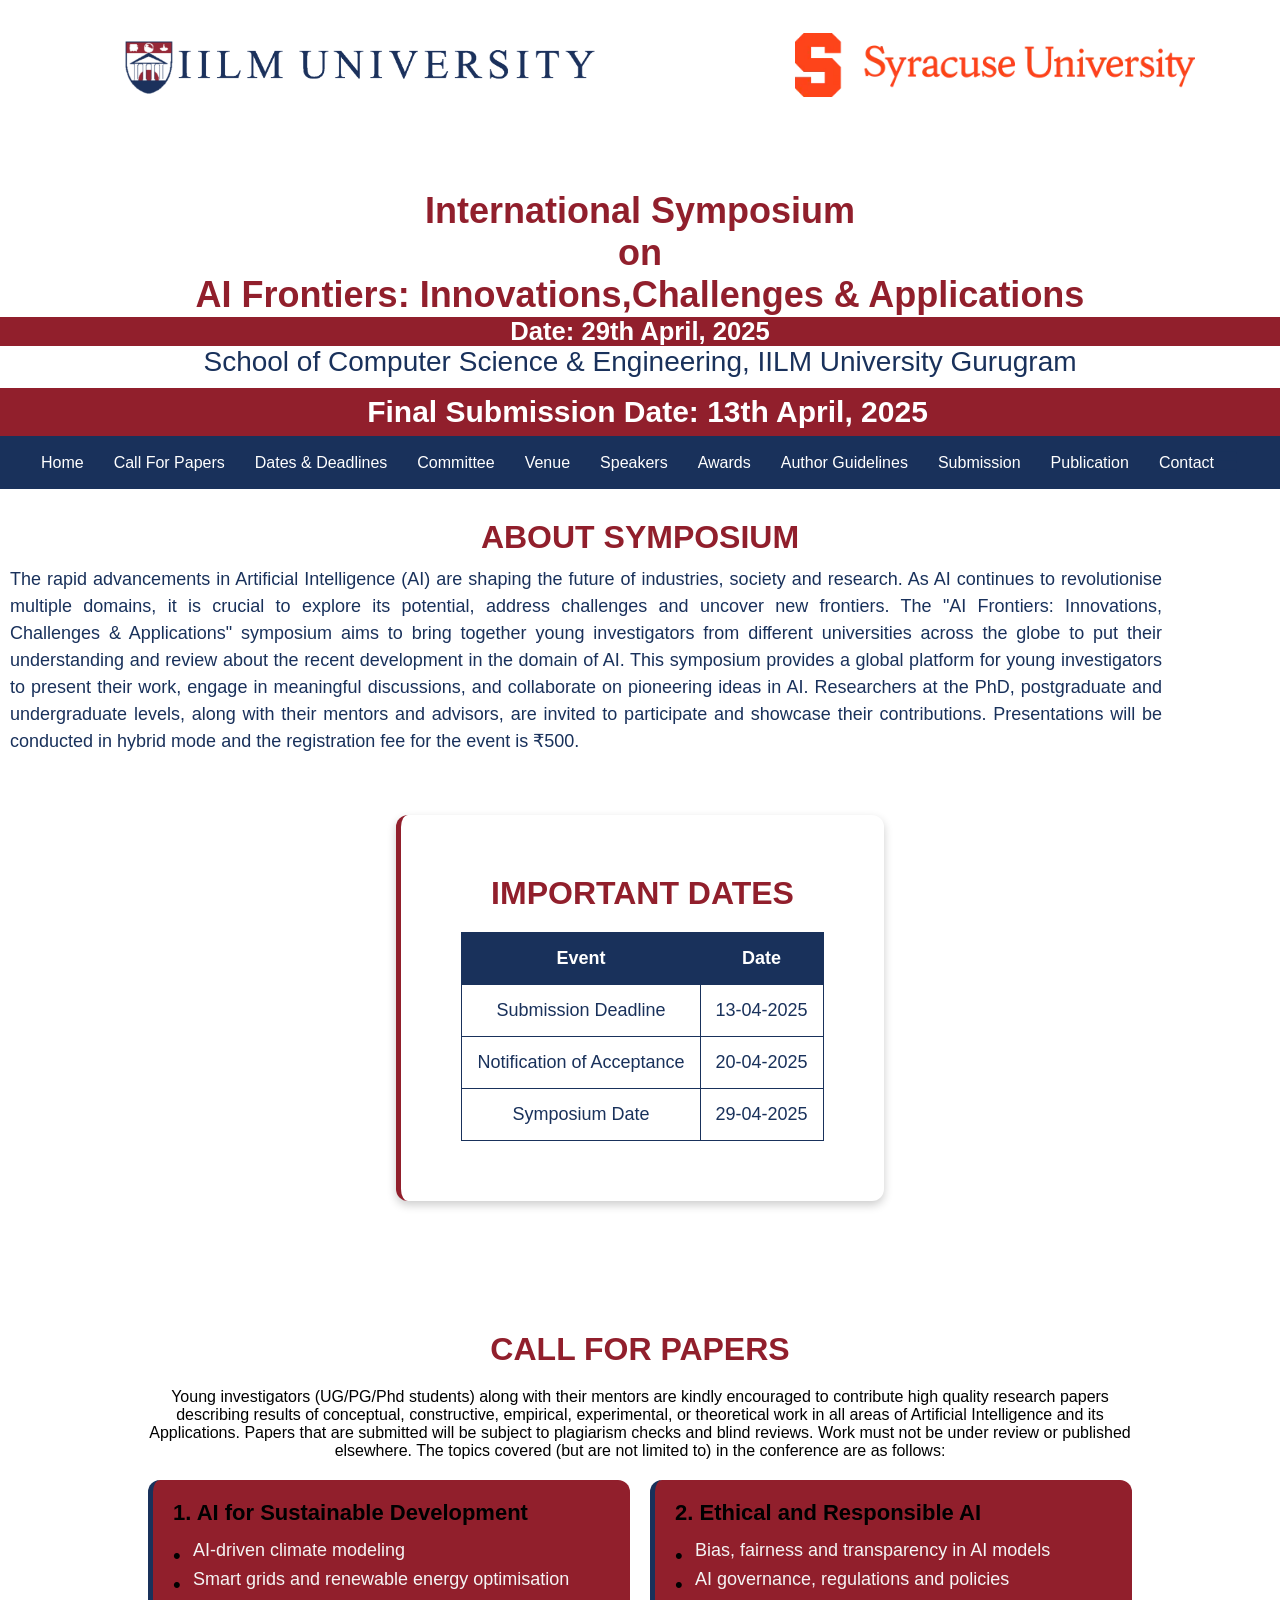
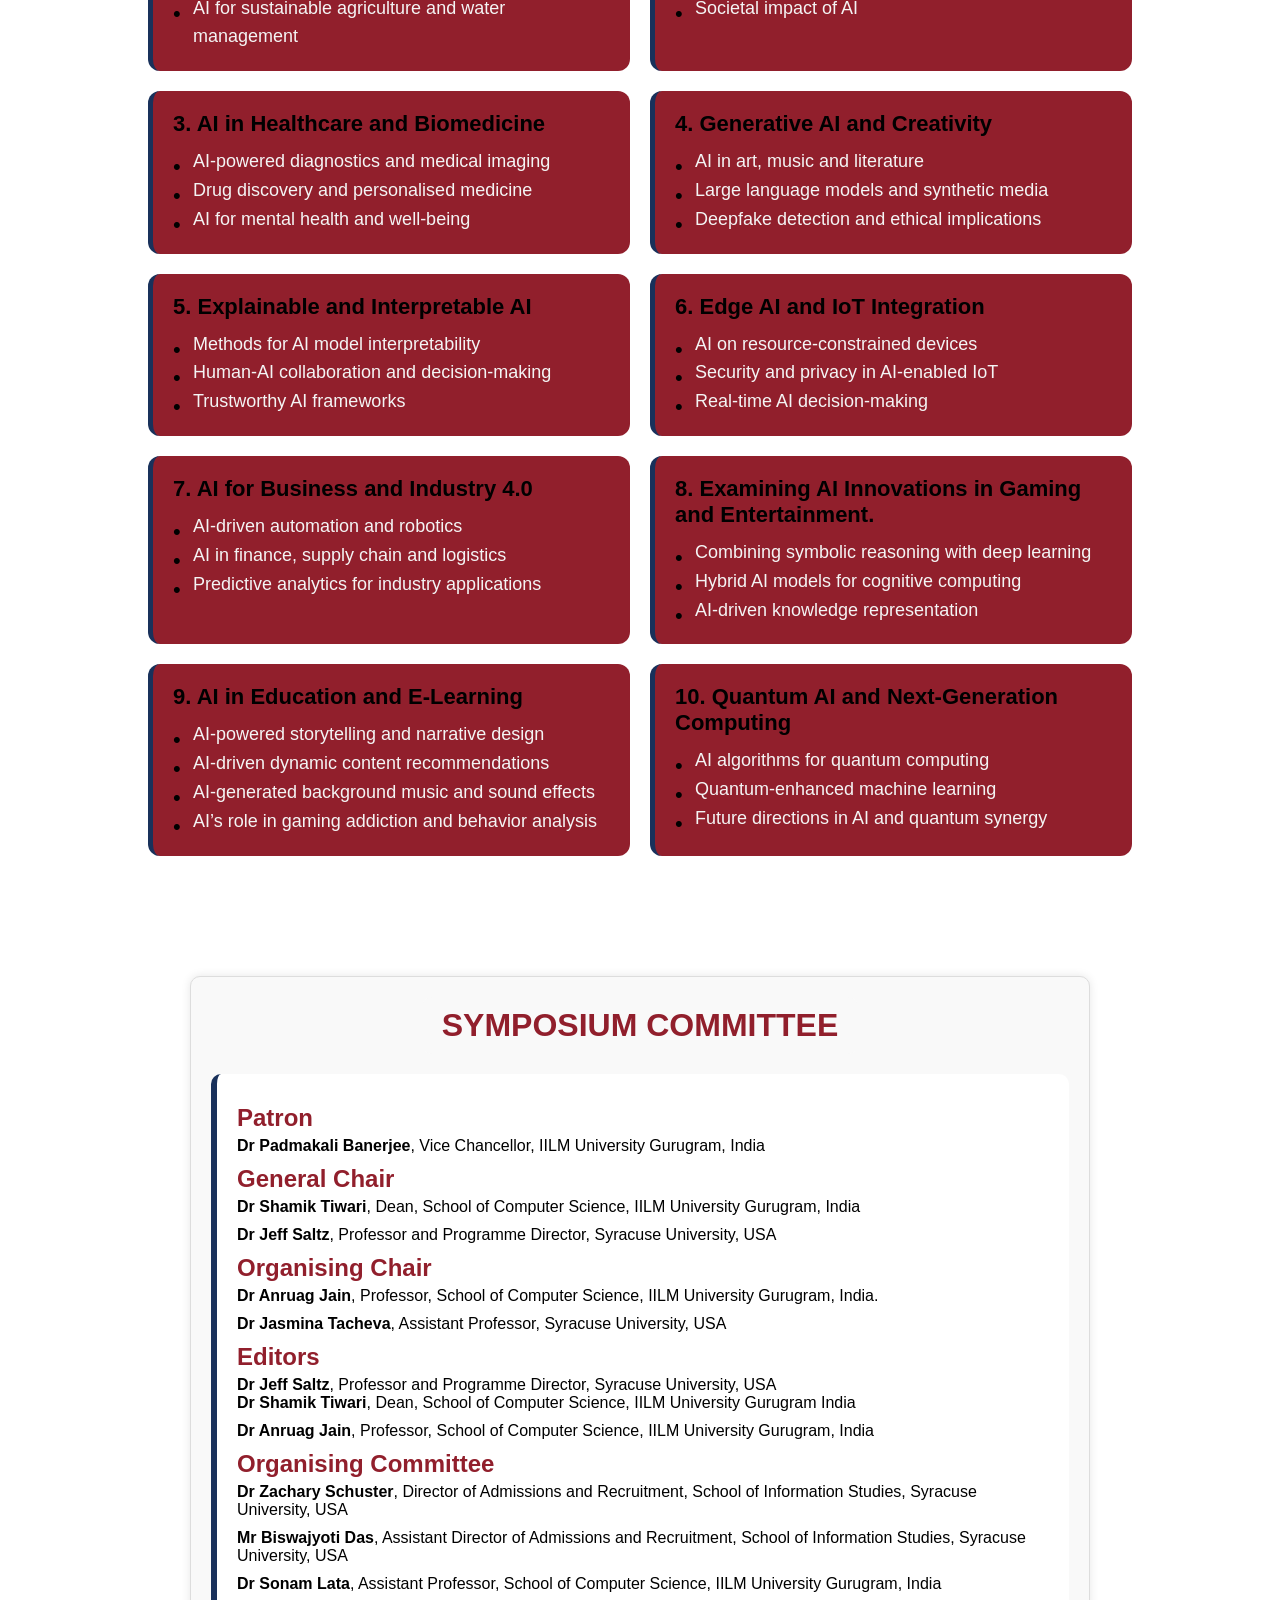
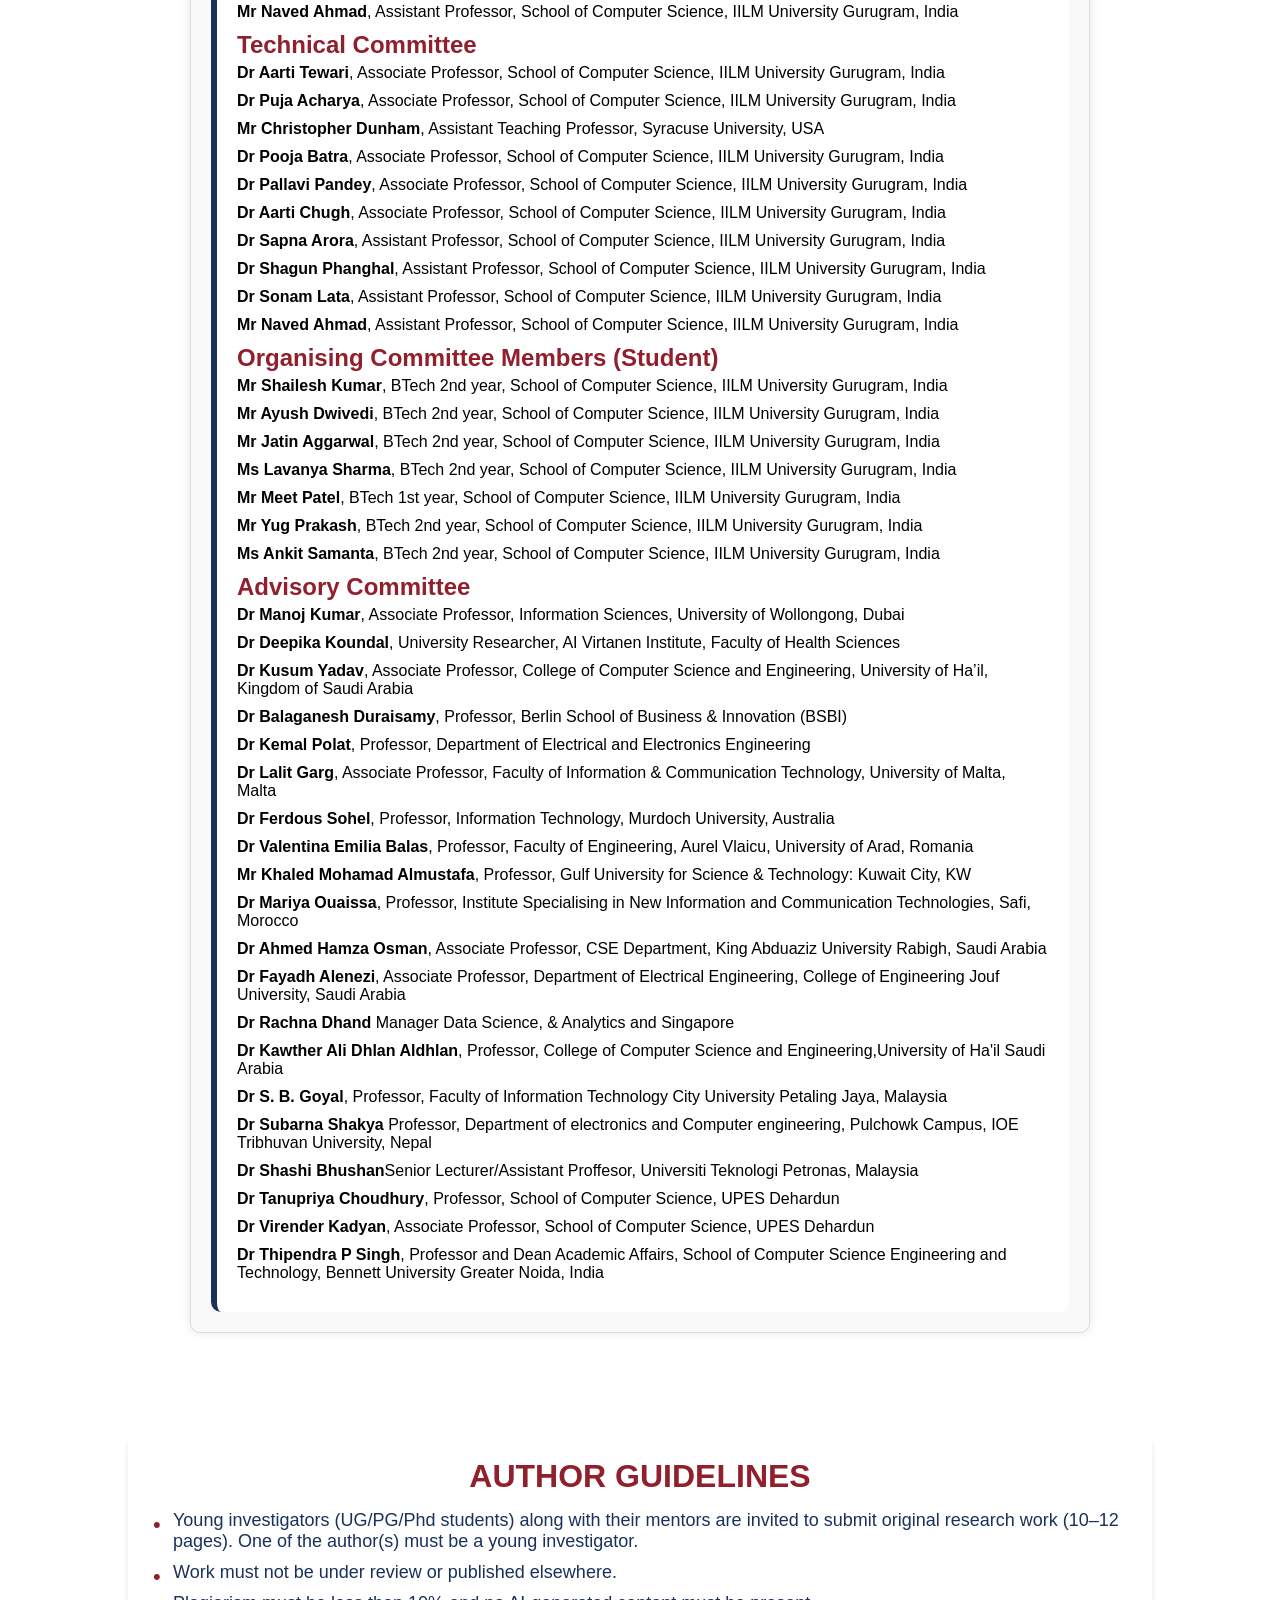
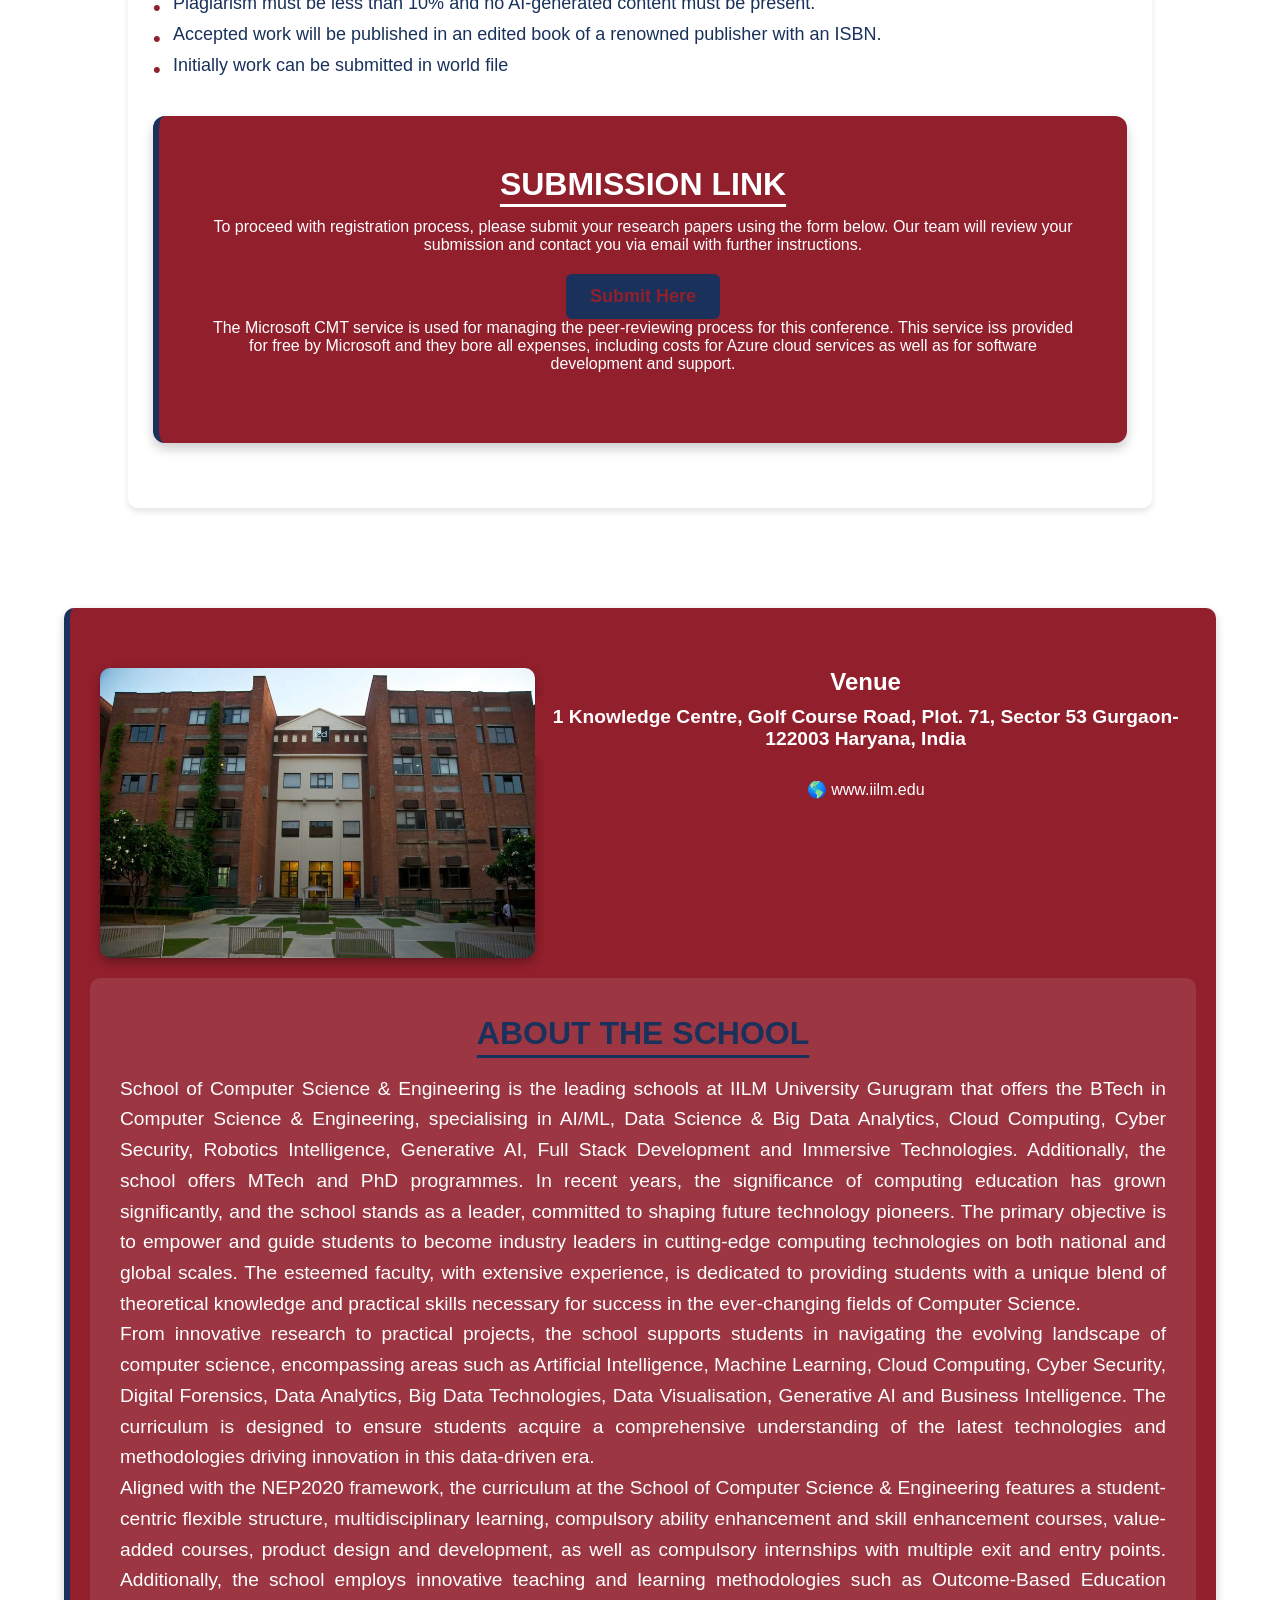
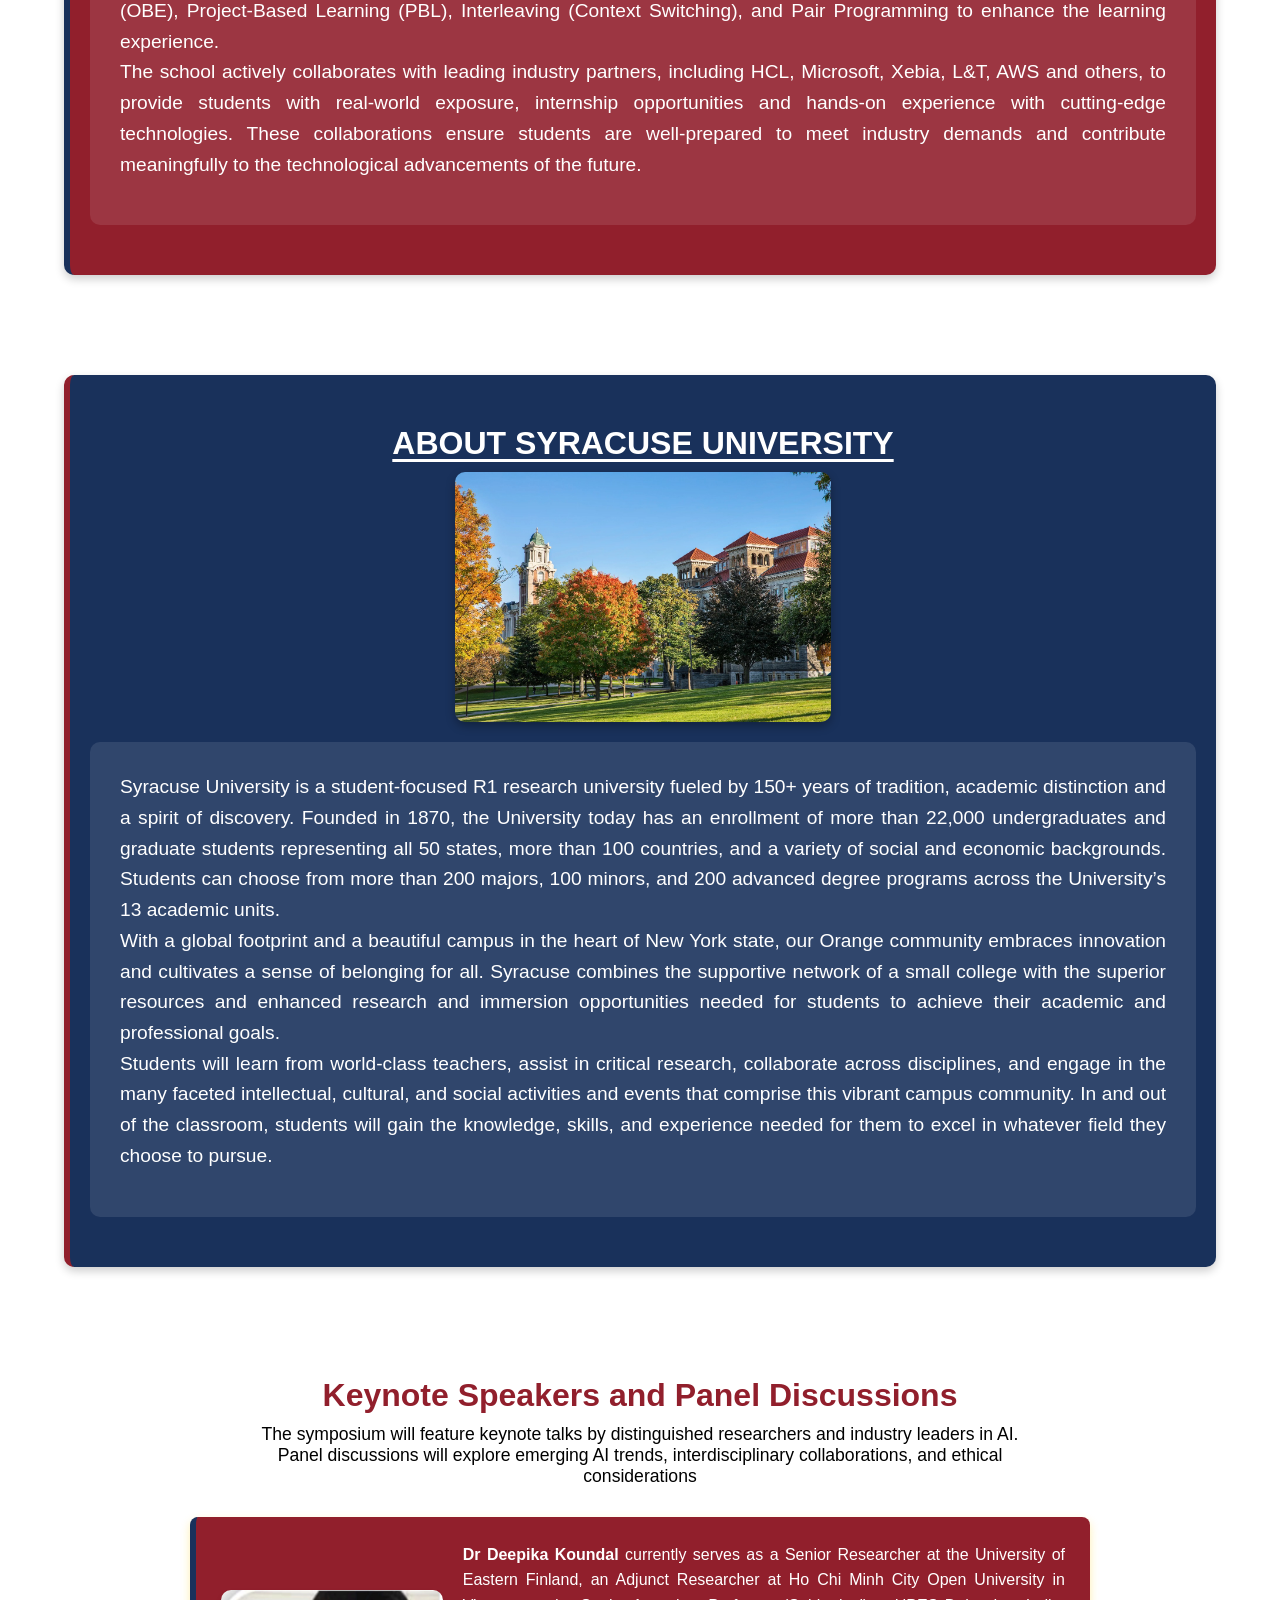
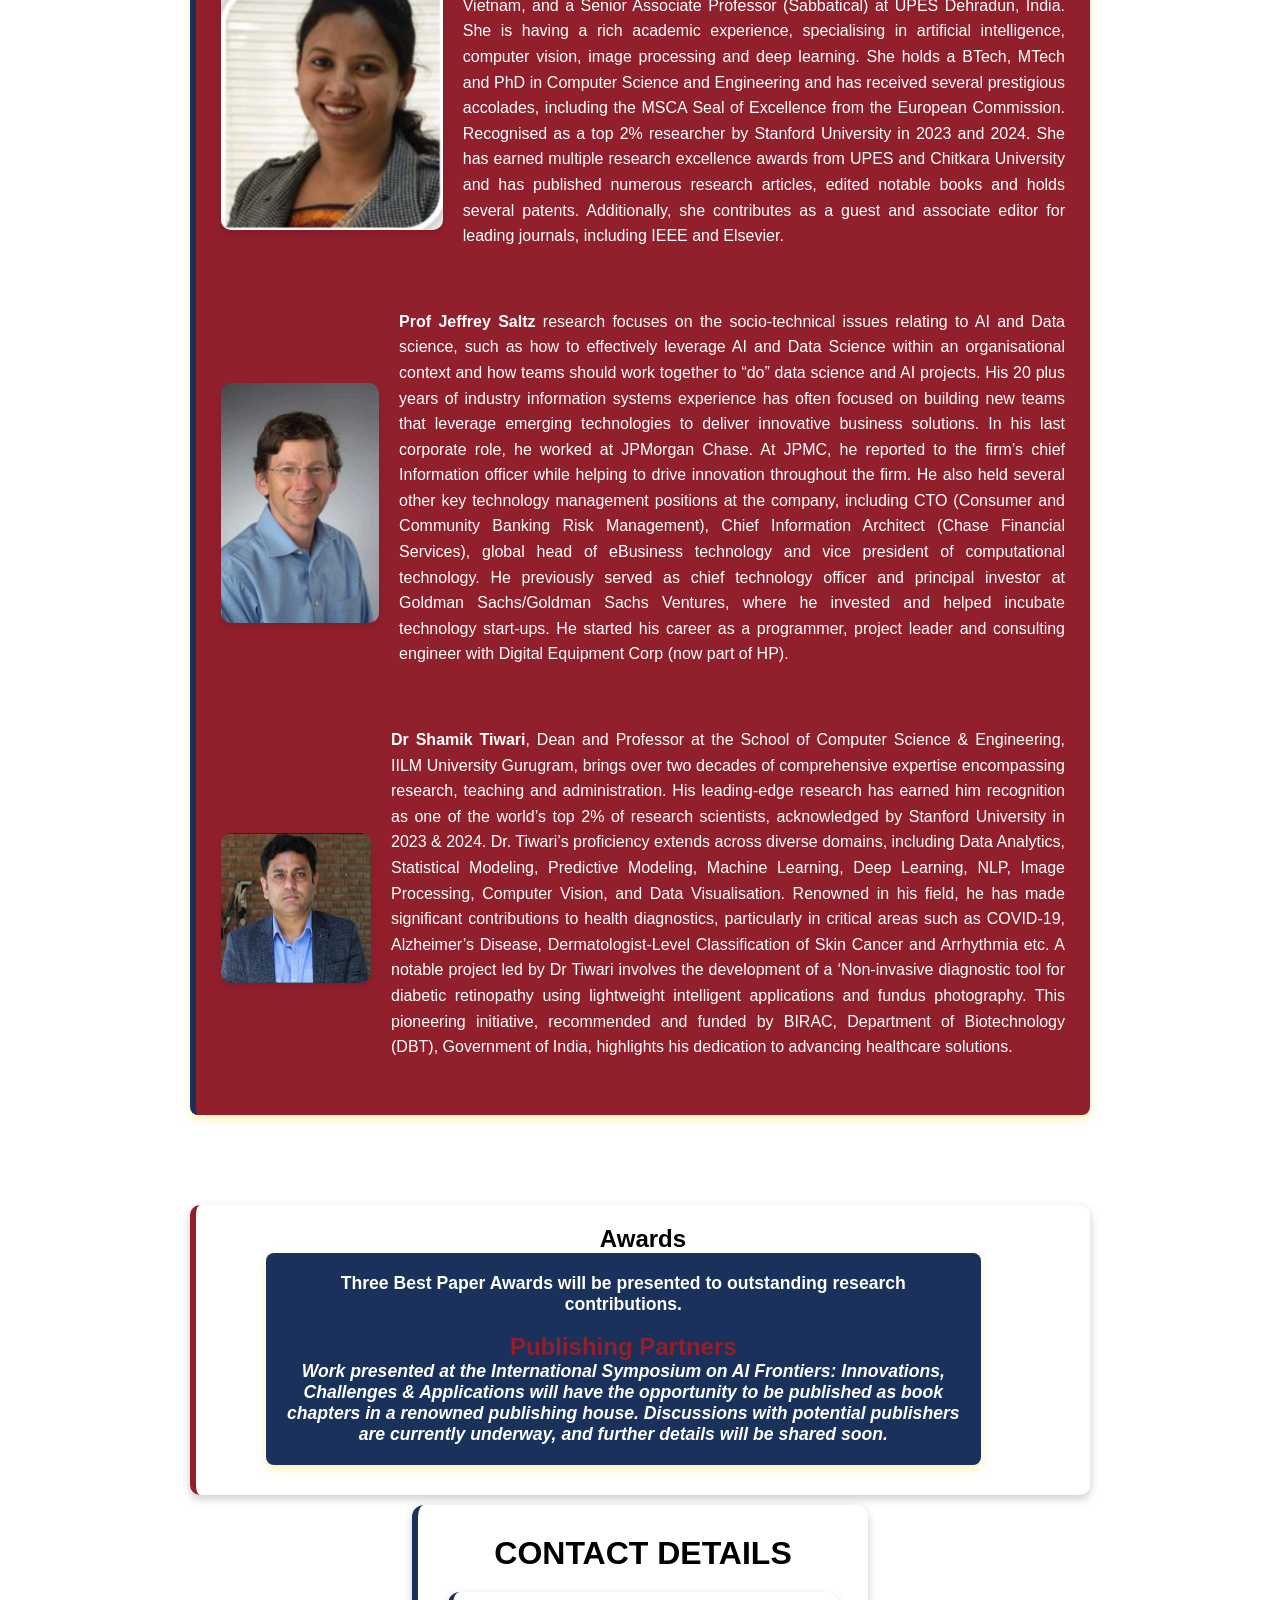
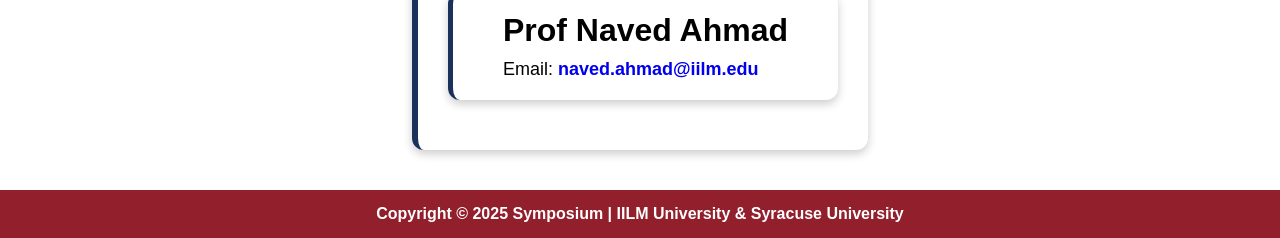
<file: index.html>
<!DOCTYPE html>
<html lang="en">
<head>
    <meta charset="UTF-8">
    <meta name="viewport" content="width=device-width, initial-scale=1.0">
    <title>AI Frontiers Symposium 2025</title>
    <link rel="stylesheet" href="style.css">
    <script defer src="index.js"></script>
</head>
<body>

    <header>
        <div class="logo">
            <img src="iilm.png" id="iilmlogo">
                <img src="syracuse.jpg" id="syralogo" >
        </div>

    </header>


    <section id="hero" class="hero">
        <div class="hero-content">
            <h2>International Symposium <br> on <br>AI Frontiers: Innovations,Challenges & Applications</h2>
            <p></p>
            <h3 class="datetop">Date: 29th April, 2025 </h3>   
            <p>School of Computer Science & Engineering, IILM University Gurugram</p>
            <div class="announcement">
                <p id="ann">Final Submission Date: 13th April, 2025</p>
            </div>
            <nav>
                <ul class="nav-links">
                    
                    <li><a name="#hero">Home</a></li>
                    <li><a href="#callforpapers">Call For Papers</a></li>
                    <li><a href="#dates">Dates & Deadlines</a></li>
                    <li><a href="#committee">Committee</a></li>
                    <li><a href="#venue">Venue</a></li>
                    <li><a href="#keynotespeakers">Speakers</a></li>
                    <li><a href="#awards">Awards</a></li>
                    <li><a href="#submission">Author Guidelines</a></li>
                    <li><a href="#submitid">Submission</a></li>
                    <li><a href="#publication">Publication</a></li>
                    <li><a href="#contact">Contact</a></li>
                </ul>
                <div class="menu-btn">&#9776;</div>
            </nav>
            <h2>About Symposium</h2>
            <p id="boutsymp">The rapid advancements in Artificial Intelligence (AI) are shaping the future of industries, society and research. As AI continues to revolutionise multiple domains, it is crucial to explore its potential, address challenges and uncover new frontiers. The "AI Frontiers: Innovations, Challenges & Applications" symposium aims to bring together young investigators from different universities across the globe to put their understanding and review about the recent development in the domain of AI.
             This symposium provides a global platform for young investigators to present their work, engage in meaningful discussions, and collaborate on pioneering ideas in AI. Researchers at the PhD, postgraduate and undergraduate levels, along with their mentors and advisors, are invited to participate and showcase their contributions. Presentations will be conducted in hybrid mode and the registration fee for the event is ₹500. 
            </p>
        </div>
    </section>



    <section id="dates"class="important-dates">
        <h2>Important Dates</h2>
        <table>
            <tr>
                <th>Event</th>
                <th>Date</th>
            </tr>
            <tr>
                <td>Submission Deadline</td>
                <td>13-04-2025</td>
            </tr>
            <tr>
                <td>Notification of Acceptance</td>
                <td>20-04-2025</td>
            </tr>
            
            <tr>
                <td>Symposium Date</td>
                <td>29-04-2025</td>
            </tr>
        </table>
    </section>

    <section class="sub-themes-section" id="callforpapers">
        <h2>Call for Papers </h2>
    
        <div class="sub-themes-container">
            <p id="subthemep">Young investigators (UG/PG/Phd students) along with their mentors are kindly encouraged to contribute high quality research papers describing results of conceptual, constructive, empirical, experimental, or theoretical work in all areas of Artificial Intelligence and its Applications. Papers that are submitted will be subject to plagiarism checks and blind reviews. Work must not be under review or published elsewhere.
                The topics covered (but are not limited to) in the conference are as follows:
                </p>
            <div class="sub-theme-panel">
                <h3>1. AI for Sustainable Development</h3>
                <ul>
                    <li>AI-driven climate modeling</li>
                    <li>Smart grids and renewable energy optimisation</li>
                    <li>AI for sustainable agriculture and water management</li>
                </ul>
            </div>
    
            <div class="sub-theme-panel">
                <h3>2. Ethical and Responsible AI</h3>
                <ul>
                    <li>Bias, fairness and transparency in AI models</li>
                    <li>AI governance, regulations and policies</li>
                    <li>Societal impact of AI</li>
                </ul>
            </div>
    
            <div class="sub-theme-panel">
                <h3>3. AI in Healthcare and Biomedicine</h3>
                <ul>
                    <li>AI-powered diagnostics and medical imaging</li>
                    <li>Drug discovery and personalised medicine</li>
                    <li>AI for mental health and well-being</li>
                </ul>
            </div>
    
            <div class="sub-theme-panel">
                <h3>4. Generative AI and Creativity</h3>
                <ul>
                    <li>AI in art, music and literature</li>
                    <li>Large language models and synthetic media</li>
                    <li>Deepfake detection and ethical implications</li>
                </ul>
            </div>
    
            <div class="sub-theme-panel">
                <h3>5. Explainable and Interpretable AI</h3>
                <ul>
                    <li>Methods for AI model interpretability</li>
                    <li>Human-AI collaboration and decision-making</li>
                    <li>Trustworthy AI frameworks</li>
                </ul>
            </div>
    
            <div class="sub-theme-panel">
                <h3>6. Edge AI and IoT Integration</h3>
                <ul>
                    <li>AI on resource-constrained devices</li>
                    <li>Security and privacy in AI-enabled IoT</li>
                    <li>Real-time AI decision-making</li>
                </ul>
            </div>
    
            <div class="sub-theme-panel">
                <h3>7. AI for Business and Industry 4.0</h3>
                <ul>
                    <li>AI-driven automation and robotics</li>
                    <li>AI in finance, supply chain and logistics</li>
                    <li>Predictive analytics for industry applications</li>
                </ul>
            </div>
    
            <div class="sub-theme-panel">
                <h3>8. Examining AI Innovations in Gaming and Entertainment.</h3>
                <ul>
                    <li>Combining symbolic reasoning with deep learning</li>
                    <li>Hybrid AI models for cognitive computing</li>
                    <li>AI-driven knowledge representation</li>
                </ul>
            </div>
    
            <div class="sub-theme-panel">
                <h3>9. AI in Education and E-Learning</h3>
                <ul>
                    <li>AI-powered storytelling and narrative design</li>
                    <li>AI-driven dynamic content recommendations</li>
                    <li>AI-generated background music and sound effects</li>
                    <li>AI’s role in gaming addiction and behavior analysis</li>
                </ul>
            </div>
    
            <div class="sub-theme-panel">
                <h3>10. Quantum AI and Next-Generation Computing</h3>
                <ul>
                    <li>AI algorithms for quantum computing</li>
                    <li>Quantum-enhanced machine learning</li>
                    <li>Future directions in AI and quantum synergy</li>
                </ul>
            </div>
        </div>
    </section>


    <section class="committees" id="committee">
        <div class="committee-tabs">
   
            <button class="tab-button" data-tab-target="#technical-committee"> <strong> Symposium Committee </strong></button>
      

            
        </div>
        <div class="committee-panels">
            <div class="committee-panel active" id="advisory-committee">
                <h2>Patron</h2>
                <p>	 <strong>	Dr Padmakali Banerjee</strong>,  Vice Chancellor, IILM University Gurugram, India<br></p>
        <h2>General Chair </h2>
        <p class="commiteegap">	 <strong>	Dr Shamik Tiwari</strong>,  Dean, School of Computer Science, IILM University Gurugram, India<br> </p>
            <p class="commiteegap">	   <strong>	Dr Jeff Saltz</strong>, Professor and Programme Director, Syracuse University, USA 
            </p>
            <h2>Organising Chair </h2>
            <p class="commiteegap"> <strong>Dr Anruag Jain</strong>, Professor, School of Computer Science, IILM University Gurugram, India.<br> </p>
                <p class="commiteegap">	 <strong> Dr Jasmina Tacheva</strong>, Assistant Professor,  Syracuse University, USA
                </p>
        
                <h2>Editors </h2>
                <p>		<strong>Dr Jeff Saltz</strong>, Professor and Programme Director, Syracuse University, USA <br>
                    <p class="commiteegap">	  <strong>Dr Shamik Tiwari</strong>, Dean, School of Computer Science, IILM University Gurugram India <br> </p>
                        <p class="commiteegap">	     <strong>Dr Anruag Jain</strong>, Professor, School of Computer Science, IILM University Gurugram, India</p>


        <h2>Organising Committee</h2>
        <p class="commiteegap">	<strong>Dr Zachary Schuster</strong>, Director of Admissions and Recruitment, School of Information Studies, Syracuse University, USA <br> </p>
            <p class="commiteegap">	   <strong>	Mr Biswajyoti Das</strong>, Assistant Director of Admissions and Recruitment, School of Information Studies, Syracuse University, USA <br> </p>
                <p class="commiteegap">	  <strong>Dr Sonam Lata</strong>, Assistant Professor, School of Computer Science, IILM University Gurugram, India <br> </p>
                    <p class="commiteegap">	    <strong>Mr Naved Ahmad</strong>, Assistant Professor, School of Computer Science, IILM University Gurugram, India <br>
            </p>
            <h2>Technical Committee</h2>
         
            <p class="commiteegap">	  <strong>Dr Aarti Tewari</strong>, Associate Professor, School of Computer Science, IILM University Gurugram, India<br> </p>
                <p class="commiteegap">	   <strong>Dr Puja Acharya</strong>, Associate Professor, School of Computer Science, IILM University Gurugram, India<br> </p>
                    <p class="commiteegap">	  <strong>Mr Christopher Dunham</strong>, Assistant Teaching Professor, Syracuse University, USA <br> </p>
                        <p class="commiteegap">	  <strong>Dr Pooja Batra</strong>, Associate Professor, School of Computer Science, IILM University Gurugram, India<br> </p>
               <p class="commiteegap">	   <strong>Dr Pallavi Pandey</strong>, Associate Professor, School of Computer Science, IILM University Gurugram, India<br> </p>
                   <p class="commiteegap">	  <strong>Dr Aarti Chugh</strong>, Associate Professor, School of Computer Science, IILM University Gurugram, India<br> </p>
                    <p class="commiteegap">	  <strong>Dr Sapna Arora</strong>, Assistant Professor, School of Computer Science, IILM University Gurugram, India<br> </p>
                        <p class="commiteegap">	<strong>Dr Shagun Phanghal</strong>, Assistant Professor, School of Computer Science, IILM University Gurugram, India<br> </p>
                            <p class="commiteegap">	<strong>Dr Sonam Lata</strong>, Assistant Professor, School of Computer Science, IILM University Gurugram, India<br> </p>
                                <p class="commiteegap">	<strong>Mr Naved Ahmad</strong>, Assistant Professor, School of Computer Science, IILM University Gurugram, India

            </p>

            
           
                    
                   <h2>Organising Committee Members (Student) </h2>
                   <p class="commiteegap">			<strong>	Mr Shailesh Kumar</strong>, BTech 2nd year,  School of Computer Science, IILM University Gurugram, India <br> </p>
                    <p class="commiteegap">	   <strong>	Mr Ayush Dwivedi</strong>, BTech 2nd year,  School of Computer Science, IILM University Gurugram, India<br> </p>
                        <p class="commiteegap">	       <strong>Mr Jatin Aggarwal</strong>, BTech 2nd year,  School of Computer Science, IILM University Gurugram, India<br> </p>
                            <p class="commiteegap">	      <strong>Ms Lavanya Sharma</strong>, BTech 2nd year,  School of Computer Science, IILM University Gurugram, India<br> </p>
                                <p class="commiteegap">	      <strong>Mr Meet Patel</strong>, BTech 1st year,  School of Computer Science, IILM University Gurugram, India<br> </p>
                                    <p class="commiteegap">	       <strong>Mr Yug Prakash</strong>, BTech 2nd year,  School of Computer Science, IILM University Gurugram, India<br> </p>
                                        <p class="commiteegap">	      <strong>Ms Ankit Samanta</strong>, BTech 2nd year,  School of Computer Science, IILM University Gurugram, India
                    
                    </p>
                <h2>Advisory Committee</h2>
                <p class="commiteegap">	<strong>Dr Manoj Kumar</strong>, Associate Professor, Information Sciences, University of Wollongong, Dubai  <br> </p>
                    <p class="commiteegap">	   <strong>Dr Deepika Koundal</strong>, University Researcher, AI Virtanen Institute, Faculty of Health Sciences<br> </p>
                        <p class="commiteegap">	     <strong>Dr Kusum Yadav</strong>,  Associate Professor, College of Computer Science and Engineering, University of Ha’il, Kingdom of Saudi Arabia<br> </p>
                            <p class="commiteegap">	     <strong>Dr Balaganesh Duraisamy</strong>,  Professor, Berlin School of Business & Innovation (BSBI)<br> </p>
                                <p class="commiteegap">	      <strong>Dr Kemal Polat</strong>, Professor, Department of Electrical and Electronics Engineering<br> </p>
                                    <p class="commiteegap">	      <strong>Dr Lalit Garg</strong>, Associate Professor, Faculty of Information & Communication Technology, University of Malta, Malta<br> </p>
                                        <p class="commiteegap">	      <strong>Dr Ferdous Sohel</strong>, Professor, Information Technology, Murdoch University, Australia<br>
                                            <p class="commiteegap">	      <strong>Dr Valentina Emilia Balas</strong>, Professor, Faculty of Engineering, Aurel Vlaicu, University of Arad, Romania<br> </p>
                                                <p class="commiteegap">	      <strong>Mr Khaled Mohamad Almustafa</strong>,  Professor, Gulf University for Science & Technology: Kuwait City, KW<br> </p>
                                                    <p class="commiteegap">	      <strong>Dr Mariya Ouaissa</strong>, Professor, Institute Specialising in New Information and Communication Technologies, Safi, Morocco<br> </p>
                                                        <p class="commiteegap">	      <strong>Dr Ahmed Hamza Osman</strong>,  Associate Professor, CSE Department,  King Abduaziz University Rabigh, Saudi Arabia<br> </p>
              <p class="commiteegap">	      <strong>Dr Fayadh Alenezi</strong>, Associate Professor, Department of Electrical Engineering, College of Engineering Jouf University, Saudi Arabia<br> </p>
                <p class="commiteegap">	      <strong>Dr Rachna Dhand</strong> Manager Data Science, & Analytics and Singapore<br> </p>
                    <p class="commiteegap">	     <strong>Dr Kawther Ali Dhlan Aldhlan</strong>, Professor, College of Computer Science and Engineering,University of Ha'il Saudi Arabia<br> </p>
                        <p class="commiteegap">	    <strong>Dr S. B. Goyal</strong>,  Professor, Faculty of Information Technology City University Petaling Jaya, Malaysia<br> </p>
                            <p class="commiteegap">	     <strong>Dr Subarna Shakya</strong> Professor, Department of electronics and Computer engineering, Pulchowk Campus, IOE Tribhuvan University, Nepal <br> </p>
                                <p class="commiteegap">	     <strong>Dr Shashi Bhushan</strong>Senior Lecturer/Assistant Proffesor, Universiti Teknologi Petronas, Malaysia<br> </p>
                                    <p class="commiteegap">	     <strong>Dr Tanupriya Choudhury</strong>, Professor, School of Computer Science, UPES Dehardun<br> </p>
                                        <p class="commiteegap">	      <strong>Dr Virender Kadyan</strong>, Associate Professor, School of Computer Science, UPES Dehardun<br> </p>
                                            <p class="commiteegap">	      <strong>Dr Thipendra P Singh</strong>, Professor and Dean Academic Affairs, School of Computer Science Engineering and Technology, Bennett University Greater Noida, India<br>
                    </p>
            </div>
          
            </div>
           

            </div>
        </div>
    </section>

    
    <section id="submission" class="submission-guidelines">
        <h2>Author Guidelines </h2>
        <ul>
            <li>Young investigators (UG/PG/Phd students) along with their mentors are invited to submit original research work (10–12 pages). One of the author(s) must be a young investigator.</li>
            <li>Work must not be under review or published elsewhere.</li>
            <li>Plagiarism must be less than 10% and no AI-generated content must be present.</li>
            <li>Accepted work will be published in an edited book of a renowned publisher with an ISBN.</li>
            <li>Initially work can be submitted in world file </li>
        </ul>
    
        <!-- Registration Fee Section -->
        <div class="registration-box" id="submitid">
            <h3>Submission Link</h3>
            <p>To proceed with registration process, please submit your research papers using the form below. Our team will review your submission and contact you via email with further instructions.</p>
            <a href="https://cmt3.research.microsoft.com/User/Login " class="register-btn">Submit Here</a>

            <p>The Microsoft CMT service is used for managing the peer-reviewing process for this conference. This service iss provided for free by Microsoft and they bore all expenses, including costs for Azure cloud services as well as for software development and support.</p>
        </div>
    </section>
    
    <section id="venue" class="venue-section">
       
        <!-- Venue Image -->
        <div class="venue-image-container">
        
            <img src="campus.jpg" alt="IILM University Gurugram Campus" class="venue-image">
            <div class="venu">
            <h1>Venue</h1>
            <p class="venue-location">1 Knowledge Centre, Golf Course Road, Plot. 71, Sector 53
                Gurgaon-122003  Haryana, India</p>
              <p>🌎 www.iilm.edu </p></div>
        </div>
    
        
    
        <div class="iilm-info">
            <h3>About The School</h3>
     <p>School of Computer Science & Engineering is the leading schools at IILM University Gurugram that offers the BTech in Computer Science & Engineering, specialising in AI/ML, Data Science & Big Data Analytics, Cloud Computing, Cyber Security, Robotics Intelligence, Generative AI, Full Stack Development and Immersive Technologies. Additionally, the school offers MTech and PhD programmes. In recent years, the significance of computing education has grown significantly, and the school stands as a leader, committed to shaping future technology pioneers. The primary objective is to empower and guide students to become industry leaders in cutting-edge computing technologies on both national and global scales. The esteemed faculty, with extensive experience, is dedicated to providing students with a unique blend of theoretical knowledge and practical skills necessary for success in the ever-changing fields of Computer Science.
   <br>From innovative research to practical projects, the school supports students in navigating the evolving landscape of computer science, encompassing areas such as Artificial Intelligence, Machine Learning, Cloud Computing, Cyber Security, Digital Forensics, Data Analytics, Big Data Technologies, Data Visualisation, Generative AI and Business Intelligence. The curriculum is designed to ensure students acquire a comprehensive understanding of the latest technologies and methodologies driving innovation in this data-driven era.
   <br>Aligned with the NEP2020 framework, the curriculum at the School of Computer Science & Engineering features a student-centric flexible structure, multidisciplinary learning, compulsory ability enhancement and skill enhancement courses, value-added courses, product design and development, as well as compulsory internships with multiple exit and entry points. Additionally, the school employs innovative teaching and learning methodologies such as Outcome-Based Education (OBE), Project-Based Learning (PBL), Interleaving (Context Switching), and Pair Programming to enhance the learning experience.
   <br> The school actively collaborates with leading industry partners, including HCL, Microsoft, Xebia, L&T, AWS and others, to provide students with real-world exposure, internship opportunities and hands-on experience with cutting-edge technologies. These collaborations ensure students are well-prepared to meet industry demands and contribute meaningfully to the technological advancements of the future.

            </p>
    
            
        </div>
    </section>


    <section id="syracuse" class="syracuse-section">
        <h3 class="syraheading">About Syracuse University</h3>
        
        
        <div class="syracuse-image-container">
            <img src="campus2.jpg" alt="Syracuse University Campus" class="syracuse-image">
        </div>
    
        <div class="syracuse-info">
            <p>
                Syracuse University is a student-focused R1 research university fueled by 150+ years of tradition, academic distinction and a spirit of discovery. Founded in 1870, the University today has an enrollment of more than 22,000 undergraduates and graduate students representing all 50 states, more than 100 countries, and a variety of social and economic backgrounds. Students can choose from more than 200 majors, 100 minors, and 200 advanced degree programs across the University’s 13 academic units. 
               <br> With a global footprint and a beautiful campus in the heart of New York state, our Orange community embraces innovation and cultivates a sense of belonging for all. Syracuse combines the supportive network of a small college with the superior resources and enhanced research and immersion opportunities needed for students to achieve their academic and professional goals. 
                <br>Students will learn from world-class teachers, assist in critical research, collaborate across disciplines, and engage in the many faceted intellectual, cultural, and social activities and events that comprise this vibrant campus community. In and out of the classroom, students will gain the knowledge, skills, and experience needed for them to excel in whatever field they choose to pursue.
            </p>
        </div>
    </section>


    <section id="keynotespeakers" class="keynote-section">
        <h2>Keynote Speakers and Panel Discussions</h2>
        <p>The symposium will feature keynote talks by distinguished researchers and industry leaders in AI. Panel discussions will explore emerging AI trends, interdisciplinary collaborations, and ethical considerations</p>

        <div class="keynote-container">
            <div class="keynote-panel">
    
       
            
            
               
                <div class="keyspik">
              
                <div><img src="spik1.jpg"id="spik1"><p><strong>Dr Deepika Koundal</strong> currently serves as a Senior Researcher at the University of Eastern Finland, an Adjunct Researcher at Ho Chi Minh City Open University in Vietnam, and a Senior Associate Professor (Sabbatical) at UPES Dehradun, India. She is having a rich academic experience, specialising in artificial intelligence, computer vision, image processing and deep learning. She holds a BTech, MTech and PhD in Computer Science and Engineering and has received several prestigious accolades, including the MSCA Seal of Excellence from the European Commission. Recognised as a top 2% researcher by Stanford University in 2023 and 2024. She has earned multiple research excellence awards from UPES and Chitkara University and has published numerous research articles, edited notable books and holds several patents. Additionally, she contributes as a guest and associate editor for leading journals, including IEEE and Elsevier.</p></div>
            <div> <img src="spik2.jpg"id="spik1"><p><strong>Prof Jeffrey Saltz</strong> research focuses on the socio-technical issues relating to AI and Data science, such as how to effectively leverage AI and Data Science within an organisational context and how teams should work together to “do” data science and AI projects. His 20 plus years of industry information systems experience has often focused on building new teams that leverage emerging technologies to deliver innovative business solutions. In his last corporate role, he worked at JPMorgan Chase. At JPMC, he reported to the firm’s chief Information officer while helping to drive innovation throughout the firm. He also held several other key technology management positions at the company, including CTO (Consumer and Community Banking Risk Management), Chief Information Architect (Chase Financial Services), global head of eBusiness technology and vice president of computational technology. He previously served as chief technology officer and principal investor at Goldman Sachs/Goldman Sachs Ventures, where he invested and helped incubate technology start-ups. He started his career as a programmer, project leader and consulting engineer with Digital Equipment Corp (now part of HP).</p></div>
        <div>    <img src="spik3.jpg"id="spik1 class"><p><strong>Dr Shamik Tiwari</strong>, Dean and Professor at the School of Computer Science & Engineering, IILM University Gurugram, brings over two decades of comprehensive expertise encompassing research, teaching and administration. His leading-edge research has earned him recognition as one of the world’s top 2% of research scientists, acknowledged by Stanford University in 2023 & 2024. Dr. Tiwari’s proficiency extends across diverse domains, including Data Analytics, Statistical Modeling, Predictive Modeling, Machine Learning, Deep Learning, NLP, Image Processing, Computer Vision, and Data Visualisation. Renowned in his field, he has made significant contributions to health diagnostics, particularly in critical areas such as COVID-19, Alzheimer’s Disease, Dermatologist-Level Classification of Skin Cancer and Arrhythmia etc. A notable project led by Dr Tiwari involves the development of a ‘Non-invasive diagnostic tool for diabetic retinopathy using lightweight intelligent applications and fundus photography. This pioneering initiative, recommended and funded by BIRAC, Department of Biotechnology (DBT), Government of India, highlights his dedication to advancing healthcare solutions.</p></div>
                    
                
           
            </div>
    
            <!-- Awards Panel (Placed Below) -->
            
               
            </div>
        </div>
    </section>
    
    <section class="publication" id="publication">
        <h2>Awards</h2>
        <div class="awards-panel"id="awards">
        <p> Three Best Paper Awards will be presented to outstanding research contributions.</p> <br>
        <div class="publicatio">
        </div>
        <h2>Publishing Partners</h2>
        <p><i>Work presented at the International Symposium on AI Frontiers: Innovations, Challenges & Applications will have the opportunity to be published as book chapters in a renowned publishing house. Discussions with potential publishers are currently underway, and further details will be shared soon.</i></p>

    </section>    
    <section id="contact" class="contact-section">
        <h2>Contact Details</h2>
        <div class="contact-card">
            <h3> Prof Naved Ahmad</h3>
            <p>Email: <a href="mailto:naved.ahmad@iilm.edu">naved.ahmad@iilm.edu</a></p>
         
        </div>
    </section>




    <button id="back-to-top" title="Top">
        ^
      </button>
      


    
    
    <footer class="footer">
        <p>Copyright &copy; 2025 Symposium | IILM University & Syracuse University</p>
    </footer>
    

    

</body>
</html>
</file>
<file: style.css>
* {
  margin: 0;
  padding: 0;
  box-sizing: border-box;
  font-family: 'Poppins', sans-serif;
}

html, body {
  height: 100%;
  display: flex;
  flex-direction: column;
}

body {
  flex: 1;
  display: flex;
  flex-direction: column;
  background: white;
}

.hero {
 height: auto;
  display: flex;
  justify-content: center;
  align-items: flex-start;
  text-align: center;
  color: black;
  margin-top: 0;
}

/* Logo Styling */
.logo {
  display: flex;
  align-items: center;
  justify-content: space-around;
  margin-top: 30px;
  flex-wrap: wrap;
}

.logo img {
  width: 400px;
  max-width: 100%;
  height: auto; 
}
#iilmlogo{
  height:70px;
  width:auto;
  }

@media (max-width: 768px) {
  #syralogo{
   
    max-width: 35%; /* Prevents horizontal compression */
  height: 25px; /* Maintains aspect ratio */
  }
  #iilmlogo {


    max-width: 45%; /* Prevents horizontal compression */
  height:34px; /* Maintains aspect ratio */
  }
}

/* Announcement Bar */
.announcement {
  width: 100%;
  background: #911F2C;
  color: white;
  margin-top: 10px;
  font-size: 8px;
  font-weight: bold;
  overflow: hidden;
  white-space: nowrap;
}

.announcement p {
  display: inline-block;
  color: white;
  animation: marquee 7s linear infinite alternate;
}

@keyframes marquee {
  0% {
      transform: translateX(100%);
  }
  100% {
      transform: translateX(-100%);
  }
}

@media (max-width: 768px) {
  .announcement {
      font-size: 14px;
      padding: 8px 0;
  }
}

/* Navigation Styling */
nav {
  display: flex;
  align-items: center;
  justify-content: center;
  background: #19315B;
  padding-top: 10px;
  padding-bottom: 10px;
}

/* Hide the menu button on larger screens */
.menu-btn {
  font-size: 28px;
  cursor: pointer;
  display: none;
  color:#19315B;
}

/* Navigation Links */
.nav-links {
  list-style: none;
  display: flex;
  align-items: center;
  justify-content: center;
  gap: 30px;
}

.nav-links a {
  text-decoration: none;
  color: white;
  font-size: 16px;
  transition: 0.3s;
}

.nav-links a:hover {
  color: #ffd700;
}

/* Responsive Navigation */
@media (max-width: 900px) {
  .logo img {
      max-width: 140px;
      height: 40px;
  }

  .menu-btn {
      display: block;
      color:white;
  }

  .nav-links {
      display: none;
      flex-direction:column;
      background: #911F2C;
      background-blend-mode: color-burn;
      position: absolute;
      top: 20px;
   right:0%;
      width: 190px;
      text-align: center;
      padding: 1px 0;
      border-radius: 15px;
      border-color: black;
  }

  .nav-links.active {
      display: flex;
  }

  .nav-links li {
      padding: 8px;
      border-color: #000000;
      border-radius: 15px;
  }
}

/* Hero Section */
.hero {

  display: flex;
  justify-content: center;
  align-items: flex-start;
  text-align: center;
  color: black;
  margin-top: 90px;
}

.hero h2 {
  color: #911F2C;
  font-size: 36px;
  margin-bottom: 1px;
}

.hero p {
  font-size: 28px;
  color: #19315B;
}

/* About Symposium Section */
.hero-content h2:last-of-type {
  text-align: center;
  font-size: 32px;
  text-transform: uppercase;
  color: #911F2C;
  margin-top: 30px;
  
}

.hero-content p:last-of-type {
  text-align: left;
  font-size: 30px;
  margin-left: 15px;
  color: #19315B;
  max-width: 80%;
  line-height: 1.6;
}

/* Fix About Symposium Text Overflow */
#boutsymp {
  font-size: 18px;
 
  margin-top: 10px;
  margin-left:10px;
  margin-right:10px;
  display: flex;
  text-align: justify;
  max-width: 90%;
  line-height: 1.5;
  word-wrap: break-word;
}

/* Responsive Fix for Mobile */
@media (max-width: 768px) {

  .hero p{
    font-size:18px;
  }
  .hero h2{
    font-size: 22px;
  }
  .hero-content h2:last-of-type {
      font-size: 28px;
  }

  .hero-content p:last-of-type {
      font-size: 16px;
      max-width: 100%;
  }

  #boutsymp {
      font-size: 16px;
      max-width: 95%;
      padding: 0 10px;
  }
}

/* CTA Button */
.cta-btn {
  display: inline-block;
  margin-top: 15px;
  padding: 10px 20px;
  background: #ffd700;
  color: black;
  font-size: 18px;
  text-decoration: none;
  border-radius: 5px;
  transition: 0.3s;
}

.cta-btn:hover {
  background: white;
  color: black;
}
  .nav-links.show {
      display: flex;
  }

  .menu-btn {
      display: block;
  }


  .important-dates {
    max-width: 80%;
    margin: 60px auto;
    border-left: 5px solid #911F2C; /* Golden left border */
    padding: 60px;
    background: #ffffff; /* White background for readability */
    border-radius: 12px;
    box-shadow: 0px 4px 10px rgba(0, 0, 0, 0.2);
    text-align: center;
}

.important-dates h2 {
    color: #911F2C;
    font-size: 32px;
    text-transform: uppercase;
    margin-bottom: 20px;
    display: flex;
    justify-content: center;
    text-align: center;
}

.important-dates table {
    width: 100%;
    border-collapse: collapse;
    background: white;
}

.important-dates th, .important-dates td {
    padding: 15px;
    border: 1px solid #19315B;
    font-size: 18px;
}

.important-dates th {
    background: #19315B;
    color: white;
}

.important-dates td {
    color: #19315B;
}

/* Responsive Table */
@media (max-width: 768px) {
    .important-dates {
        max-width: 95%;
    }

    .important-dates th, .important-dates td {
        font-size: 16px;
        padding: 10px;
    }
}


/* Call for Submissions Section */
.call-for-submissions {
  max-width: 80%;
  margin: 60px auto;
  padding: 30px;
  background: #ffffff; /* White background for readability */
  border-radius: 12px;
  box-shadow: 0px 4px 10px rgba(0, 0, 0, 0.2);
  text-align: center;
}

/* Section Header */
.call-for-submissions h2 {
  font-size: 32px;
  color: #911F2C;
  text-transform: uppercase;
  font-weight: bold;
  margin-bottom: 20px;
}

/* Main Theme Styling */
.main-theme {
  font-size: 24px;
  font-weight: bold;
  color: #19315B;
  text-transform: uppercase;
  text-align: center;
  padding: 15px;
  background: #f4f4f4;
  border-radius: 8px;
  margin-bottom: 20px;
}

/* Sub-Themes Section */
.sub-themes-section {
  max-width: 80%;
  margin: 50px auto;
  padding: 20px;
  text-align: center;
  color: white;
}

/* Section Heading */
.sub-themes-section h2 {
  font-size: 32px;
  color:#911F2C;
  text-transform: uppercase;
  margin-bottom: 20px;
}

/* Intro Text */
.sub-themes-intro {
  font-size: 18px;
  margin-bottom: 30px;
  color: white;
}

/* Flex Container */
.sub-themes-container {
  display: flex;
  flex-wrap: wrap;
  justify-content: space-between;
  gap: 20px;
}

/* Individual Panels (50% width for 2 per row) */
.sub-theme-panel {
  flex: 1 1 calc(50% - 20px); /* Makes two per row */
  background:#911F2C; /* Dark blue background */
  padding: 20px;
  border-radius: 12px;
  box-shadow: 0px 4px 10px rgba(255, 255, 255, 0.2);
  transition: transform 0.3s ease, box-shadow 0.3s ease;
  text-align: left;
  border-left: 5px solid #19315B; /* Golden left border */
  min-width: 300px;
}

/* Sub-Theme Title */
.sub-theme-panel h3 {
  font-size: 22px;
  color: black;
  margin-bottom: 10px;
  
  font-weight: bold;
}

/* Sub-Theme List */
.sub-theme-panel ul {
  list-style: none;
  padding-left: 0;
}

/* List Items */
.sub-theme-panel ul li {
  font-size: 18px;
  color: #f4f4f4;
  line-height: 1.6;
  padding-left: 20px;
  position: relative;
}

/* Custom Bullet Points */
.sub-theme-panel ul li::before {
  content: "•";
  color: black;
  font-size: 22px;
  position: absolute;
  left: 0;
  top: 2px;
}

/* Hover Effect */
.sub-theme-panel:hover {
  transform: translateY(-5px);
  box-shadow: 0px 6px 12px rgba(255, 255, 255, 0.3);
  background: rgba(25, 49, 91, 1);
  color:white;
}
.sub-theme-panel:hover h3{
  color:white;
}

/* Responsive: Stack on small screens */
@media (max-width: 768px) {
  .sub-themes-container {
      flex-direction: column;
  }

  .sub-theme-panel {
      flex: 1 1 100%; /* Full width on small screens */
  }
}

/* Submission Guidelines Section */
.submission-guidelines {
  max-width: 80%;
  margin: 50px auto;
  padding: 25px;
  background: white;
  border-radius: 10px;
  box-shadow: 0px 4px 6px rgba(0, 0, 0, 0.1);
  text-align: center;
}

.submission-guidelines h2 {
  font-size: 32px;
  color: #911F2C;
  margin-bottom: 15px;
  text-transform: uppercase;
  font-weight: bold;
}

.submission-guidelines ul {
  list-style-type: none;
  padding: 0;
  text-align: left;
}

.submission-guidelines li {
  font-size: 18px;
  color: #19315B;
  margin: 10px 0;
  padding-left: 20px;
  position: relative;
}

/* Bullet Points with Custom Icon */
.submission-guidelines li::before {
  content: "•"; 
  color: #911F2C;
  font-size: 22px;
  position: absolute;
  left: 0;
  top: 2px;
}

/* Responsive Design */
@media (max-width: 768px) {
  .submission-guidelines {
      max-width: 95%;
      padding: 20px;
  }

  .submission-guidelines h2 {
      font-size: 24px;
  }

  .submission-guidelines li {
      font-size: 16px;
  }
}

/* Registration Box */
.registration-box {
  max-width: 100%;
  margin: 40px auto;
  padding: 50px;
  background: #911F2C; /* Deep Red - Matches Theme */
  color: white;
  text-align: center;
  border-radius: 12px;
  box-shadow: 0px 6px 12px rgba(0, 0, 0, 0.2);
  border-left: 6px solid #19315B; /* Dark Blue Left Border */
  transition: 0.3s ease-in-out;
}

/* Title */
.registration-box h3 {
  font-size: 32px;
  color:white;
  margin-bottom: 15px;
  text-transform: uppercase;

  text-decoration-line: underline;
  text-underline-position: under;
  text-underline-offset: 1px;
}

/* Fee Details */
.registration-box p {
  font-size: 16px;
  color: #fff;
  margin-bottom: 20px;
}

/* Register Button */
.register-btn {
  display: inline-block;
  padding: 12px 24px;
  background:#19315B;
  color: #911F2C;
  font-size: 18px;
  text-decoration: none;
  font-weight: bold;
  border-radius: 6px;
  transition: 0.3s ease;
}

.register-btn:hover {
  background: white;
  color: #19315B; /* Dark Blue */
}

/* Hover Effect */
.registration-box:hover {
  transform: translateY(-5px);
  box-shadow: 0px 8px 14px rgba(0, 0, 0, 0.3);
}

/* Responsive */
@media (max-width: 768px) {
  .registration-box {
      max-width: 95%;
      padding: 20px;
  }
  
  .registration-box h3 {
      font-size: 22px;
      color:#19315B;
  }
  
  .registration-box p {
      font-size: 16px;
  }

  .register-btn {
      font-size: 16px;
      padding: 10px 20px;
  }
}


/* Venue Section */
.venue-section {
  background:#911F2C;
  border-left: 6px solid #19315B;
  color: white;
  padding: 50px 20px;
  text-align: center;
  border-radius: 10px;
  margin: 50px auto;
  max-width: 90%;
  box-shadow: 0px 4px 10px rgba(0, 0, 0, 0.2);
}

/* Venue Image */
.venue-image-container {
  height:290px;
  width:auto;
  display: flex;
  justify-content: flex-start;
  margin-left: 10px;
  margin-bottom: 20px;
  margin-top:10px;

}

@media (max-width: 768px)
{
  .venue-image-container{
    display: flex;
    flex-direction: column;
    margin-bottom:50px;
  }
}
.venue-image {
  max-width: 90%;
  height: auto;
  border-radius: 10px;
  box-shadow: 0px 4px 10px rgba(0, 0, 0, 0.3);
}

/* Venue Location */
.venue-location {
  font-size: 19.2px;
  font-weight: 600;
  background:#911F2C;
  padding: 10px;
  border-radius: 5px;
  display: inline-block;
  margin-bottom: 20px;
}

/* Info Box */
.iilm-info {
  background: rgba(255, 255, 255, 0.1);
  padding: 30px;
  border-radius: 10px;
  text-align: justify;
  line-height: 1.6;
  max-width: 100%;
  margin: 0 auto;
}

.iilm-info h3 {
  font-size: 32px;
  color:#19315B;
  text-align: center;
  text-decoration-line: underline;
  text-underline-position: under;
  text-underline-offset: 0.1em;
  margin-bottom: 15px;
  text-transform: uppercase;
}
.syraheading{
  font-size: 32px;
  text-align: center;
  text-decoration-line: underline;
  text-underline-position: under;
  text-underline-offset: -3px;
  
  text-transform: uppercase;
}
.iilm-info p {
  font-size: 1.2rem;
  margin-bottom: 15px;
}

/* Responsive Design */
@media (max-width: 768px) {
  .venue-section h2 {
      font-size: 2rem;
      margin-bottom: 10px;
      color:#19315B;
  }

  .venue-image {
      height:200px;
      margin-top: 10px;
  }

  .venue-location {
      font-size: 1.5rem;
  }

  .iilm-info {
      max-width: 95%;
      padding: 20px;
  }

  .iilm-info h3 {
      font-size: 1.8rem;
  }

  .iilm-info p {
      font-size: 1.1rem;
  }
}


/* Syracuse University Section */
.syracuse-section {
  background:#19315B;
  border-left: 6px solid #911F2C;
  color: white;
  padding: 50px 20px;
  text-align: center;
  border-radius: 10px;
  margin: 50px auto;
  max-width: 90%;
  box-shadow: 0px 4px 10px rgba(0, 0, 0, 0.2);
}

/* Syracuse University Image */
.syracuse-image-container {
  width: 100%;
  display: flex;
  justify-content: center;
  margin-bottom: 20px;
}

.syracuse-image {
   width: auto;
  height: 250px;
  border-radius: 10px;
  margin-top: 10px;
  box-shadow: 0px 4px 10px rgba(0, 0, 0, 0.3);
}

/* Syracuse Info Box */
.syracuse-info {
  background: rgba(255, 255, 255, 0.1);
  padding: 30px;
  border-radius: 10px;
  text-align: justify;
  line-height: 1.6;
  max-width: 100%;
  margin: 0 auto;
}

.syracuse-info p {
  font-size: 1.2rem;
  margin-bottom: 15px;
}

/* Responsive Design */
@media (max-width: 768px) {
  .syracuse-section h2 {
      font-size: 2rem;
  }

  .syracuse-image {
    height:200px;
      max-width: 95%;
  }

  .syracuse-info {
      max-width: 95%;
      padding: 20px;
  }

  .syracuse-info p {
      font-size: 1.1rem;
  }
}

/* Keynote Speakers & Awards Section */
.keynote-section {
  background: white;
  color: #000000;
  padding: 60px 20px;
  text-align: center;
}

.keynote-section h2 {
  font-size: 32px;
  color:#911F2C;
  margin-bottom: 10px;
}

.keynote-section p {
  font-size: 1.1em;
  color:#000000;
  max-width: 800px;
  margin: 0 auto 30px auto;
}

.keynote-container {
  display: flex;
  flex-direction: column; /* Stack items vertically */
  align-items: center;
  gap: 20px;
}
#spik1{
  height: 240px;
}
/* Keynote Panel Styling */
.keynote-panel {
  background:#911F2C;
  border-left: 6px solid #19315B;
  padding: 25px;
  border-radius: 8px;
  box-shadow: 0px 4px 10px rgba(255, 204, 0, 0.3);
  width: 90%;
  max-width: 900px;
}

.keynote-panel h3 {
  color: rgb(255, 255, 255);
  margin-bottom: 15px;
  font-size:32px;
  text-decoration-line: underline;
  text-underline-position: under;
  text-underline-offset: 0.1em;
}

.keynote-panel p {
  color:white;
  list-style: none;
  padding: 0;
}

.keynote-panel ul li {
  background: white;
  padding: 12px;
  margin: 6px 0;
  border-radius: 5px;
  color: white;
  
}

/* Awards Panel Styling */
.awards-panel {
  background:#19315B;
 
  padding: 20px;
margin-left: 20px;
  border-radius: 8px;
  box-shadow: 0px 4px 10px rgba(255, 204, 0, 0.3);
  width: 90%;
  max-width: 900px;
}

.awards-panel h2 {
  color:#911F2C;
}

.awards-panel p {
  font-size: 1.1em;
  color: #fff;
  font-weight: bold;
}


/* Contact Section */
.contact-section {
  max-width: 90%;
  max-width: 900px;
  margin: 10px auto;
  padding: 30px;
  padding-bottom: 0px;
  background: white;
  border-radius: 12px;
  box-shadow: 0px 4px 10px rgba(0, 0, 0, 0.2);
  text-align: center;
  border-left: 6px solid #19315B; /* Dark Blue Left Border */
}

/* Section Heading */
.contact-section h2 {
  font-size: 32px;
  color: #000000;
  text-transform: uppercase;
  font-weight: bold;
  margin-bottom: 20px;
}

/* Contact Card */
.contact-card {
  background: #ffffff; /* Deep Red Background */
  padding: 20px;
  max-width: 900px;
  border-radius: 12px;
  box-shadow: 0px 4px 10px rgba(0, 0, 0, 0.2);
  text-align: center;
  
  padding-left: 50px;
  padding-right: 50px;
  margin: 0 auto;
  transition: transform 0.3s ease, box-shadow 0.3s ease;
  border-left: 5px solid #19315B; /* Dark Blue Left Border */
  margin-bottom:50px;
}

/* Contact Name */
.contact-card h3 {
  font-size: 32px;
  color: rgb(0, 0, 0);
  margin-bottom: 10px;
 
}

/* Contact Info */
.contact-card p {
  font-size: 18px;
  text-align: left;
  padding-right:10px;
  color: #000000; /* Gold Accent */
}

/* Links */
.contact-card a {
  
  text-decoration: none;
  font-weight: bold;
  text-align: left;

  font-size:18px;
}

.contact-card a:hover {
  text-decoration: underline;
}

/* Hover Effect */
.contact-card:hover {
  transform: translateY(-5px);
  box-shadow: 0px 6px 12px rgba(0, 0, 0, 0.3);
 
}

/* Responsive Design */
@media (max-width: 768px) {
  .contact-section {
      max-width: 95%;
      padding: 20px;
  }
  
.contact-card a{
  text-align: left;
}

  .contact-card {
      width: 100%;
  }
}



#ann {
  color:white;
}



.committees {
  max-width: 900px;
  margin: 50px auto;
  padding: 20px;
  border-radius:10px;
  background-color: #f9f9f9;
  border: 1px solid #ddd;
  box-shadow: 0 0 10px rgba(0, 0, 0, 0.1);
}

.committee-tabs {
  display: flex;
  justify-content:center;
  margin-bottom: 20px;
  flex-wrap: wrap;
  gap:5px;
}

.tab-button {
  text-transform: uppercase;
  color:#911F2C;
  border: none;
  background-color: #f9f9f9;
  padding: 10px 20px;
  border-radius: 10px;;
  font-size: 32px;
  cursor: pointer;
}

.tab-button.active {
  background-color:#19315B;
}

.committee-panels {
  position: relative;
}

.committee-panel {
  position: relative;
  top: 0;
  border-left: 6px solid #19315B;
  border-radius: 10px;
  left: 0;
  width: 100%;
  height: 100%;
  background-color: #fff;
  padding: 20px;
  height:auto;
  display: none;  /* Hidden by default */
}

.committee-panel.active {
  display: block;
}

.committee-panel h2 {
  margin-top: 10px;
  color:#911F2C;
  margin-bottom:5px;
}

.keyspik {
  display: flex;
  flex-direction: column;
  gap: 30px; /* Space between speaker entries */
  max-width: 900px;
  margin: 0 auto; /* Center the section */
}

.keyspik div {
  display: flex;
  align-items: center; /* Align image and text vertically */
  gap: 20px; /* Space between image and text */
}

.keyspik img {
  width: auto; /* Adjust the image size */
  height: 150px;
  border-radius: 10px; /* Optional: rounded corners */
  box-shadow: 0px 4px 6px rgba(0, 0, 0, 0.1); /* Optional: shadow effect */
}

.keyspik p {
  flex: 1; /* Allow text to take up the remaining space */
  font-size: 16px;
  line-height: 1.6;
  text-align: justify;
}

/* Responsive for smaller screens */
@media (max-width: 768px) {
  .keyspik div {
    flex-direction: column;
    align-items: center; /* Center align for smaller screens */
    text-align: center;
  }

  .keyspik img {
    width:auto; /* Reduce image size on smaller screens */
    height:120px;
  }
}

/* Footer */
.footer {
  background: #911F2C;
  color: white;
  text-align: center;
  padding: 15px;
  font-size: 16px;
  font-weight: bold;
  margin-top: 30px;
}


.publication {
  background-color: white;
  border-left: 6px solid #911F2C;
  padding: 20px;
  border-radius: 10px;
  margin-top: 30px;
  padding-bottom: 30px;
  max-width: 900px;
  width: 90%;
  text-align: center;
  box-shadow: 0px 4px 10px rgba(0, 0, 0, 0.2);
  padding-left: 50px;
  padding-right: 50px;

  /* Center horizontally */
  margin-left: auto;
  margin-right: auto;
}



#back-to-top {
  position: fixed;
  bottom: 20px;
  right: 20px;
  background-color: #fff;
  color: #000;
  padding: 15px 19px 15px 19px;
  border-radius: 50px;
  cursor: pointer;
  font-size: 14px;
}


.datetop{
  background-color: #911F2C;
  font-size:1.6rem;
  color:white;
}

.commiteegap{
  margin-bottom:10px;
}


#subthemep{
  color:black;

}
</file>
